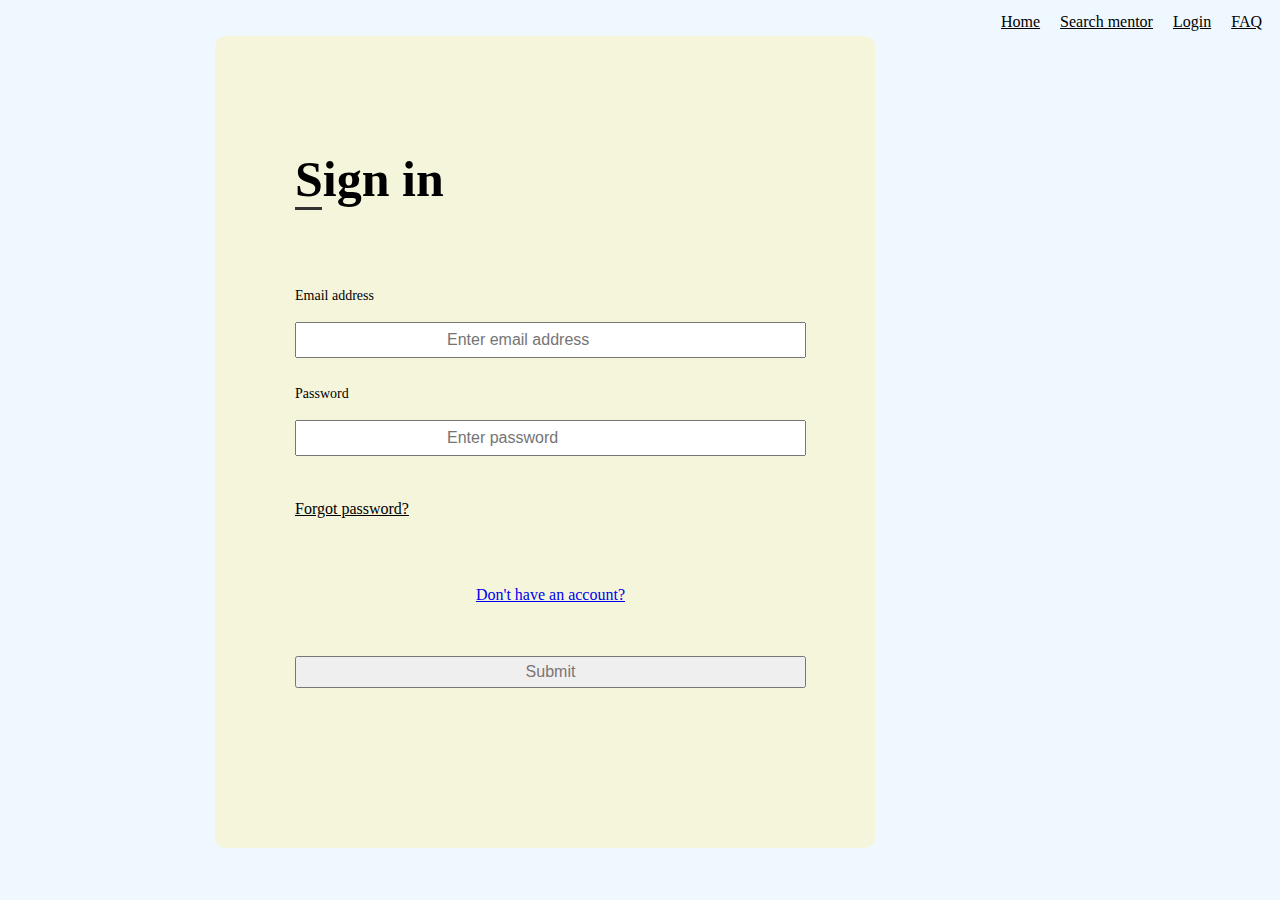
<file: Login.html>
<!DOCTYPE html>
<html>
    <head>
        <meta charset="utf-8">
        <meta name="viewport" content="width=device-width", initial-scale="1">
        <link rel="stylesheet" href="style2.css">

        <title>Sign in</title>
    </head>
    <body>
        <ul>
            <li style="float: right;"><a href="FAQ">FAQ</a></li>
            <li style="float: right;"><a href="Login.html">Login</a></li>
            <li style="float: right;"><a href="Mentors.html">Search mentor</a></li>
            <li style="float: right;"><a href="Login.html">Home</a></li>
        </ul>

        <div class="container">
            <strong><h1 id="signUp">Sign in</h1></strong>

            <form action="#">
                <div class="form first">
                    <div class="details account">
                        <div class="fields">
                            <div class="input-field">
                                <label for="">Email address</label><br>
                                <input type="email" name="signin_details" placeholder="Enter email address" required><br>
                             <div class="input-field"><label for="">Password</label><br>
                                <input type="password" name="account_details" required placeholder="Enter password"> <br>
                             </div>
                             <p id="password_forgotten">Forgot password?</p><br><br>
                             <p id="dont_have_account"><a href="Signup.html">Don't have an account?</a></p><br><br>
                             <input type="submit" name="signin_button" id="signin_button">
                        </div>
                    </div>
                    </div>
                </div>
        </form>

    </body>
</html>
</file>
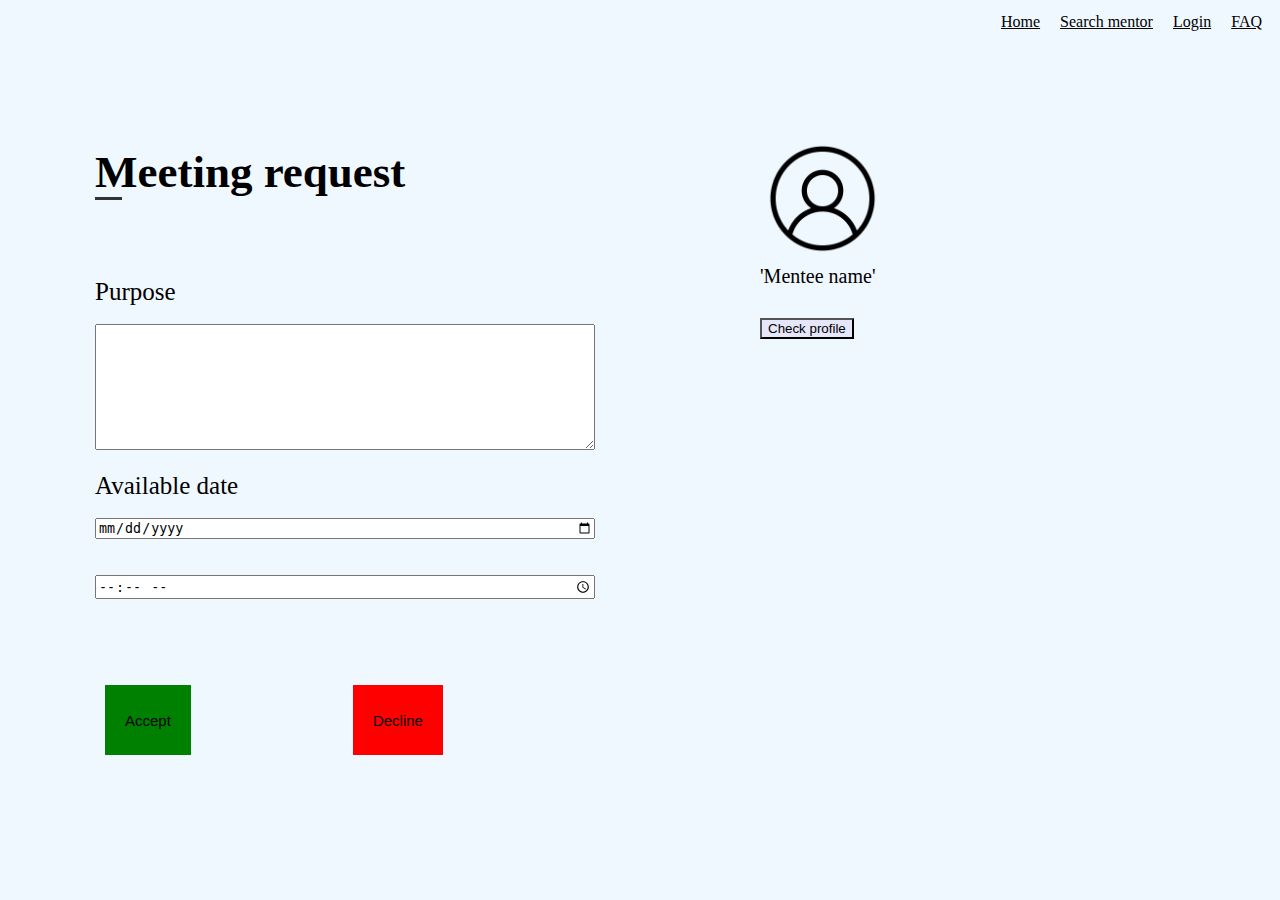
<file: MeetingRequest.html>
<!DOCTYPE html>
<html lang="en">
<head>
    <meta charset="UTF-8">
    <meta http-equiv="X-UA-Compatible" content="IE=edge">
    <meta name="viewport" content="width=device-width, initial-scale=1.0">
    <link rel="stylesheet" href="style3.css">

    <title>Meeting request</title>
</head>
<body>
    <ul>
        <li style="float: right;"><a href="FAQ">FAQ</a></li>
        <li style="float: right;"><a href="Login.html">Login</a></li>
        <li style="float: right;"><a href="Search mentor">Search mentor</a></li>
        <li style="float: right;"><a href="Home">Home</a></li>
    </ul>
    
    <div class="container">
        <strong><h1>Meeting request</h1></strong>

        <form action="">
            <div class="form">
                <div class="fields">
                    <div class="input-field">
                        <label>Purpose</label><br>
                        <textarea name="meeting_purpose" rows="8" cols="50"></textarea><br>
                    </div>
                    <div class="input-field">
                        <label>Available date</label><br>
                        <input type="date" name="meeting_date"><br><br>
                        <input type="time" name="meeting_time"><br>
                    </div><br><br><br>
                    <div class="accept_or_decline">
                        <input type="button" name="accept" class="accept" value="Accept" style="background-color:green; padding: 20px 20px;">
                        <input type="button" name="decline" class="decline" value="Decline" style="background-color:red; padding: 20px 20px;"><br>
                    </div>
                </div>
            </div>
        </form>
    </div>
    <div class="container2">

        <a href="mentee_profile"><img src="profile.png" height="125px"></a><br>

        <div class="mentee_profile">
            'Mentee name' 
        </div><br>
        <div id="check_profile_button">
            <a href="mentee_profile"><input type="submit" name="meeting_purpose" value="Check profile" style="color: #000; background-color:lavender;"></a><br>
        </div>
    </div>
</body>
</html>
</file>
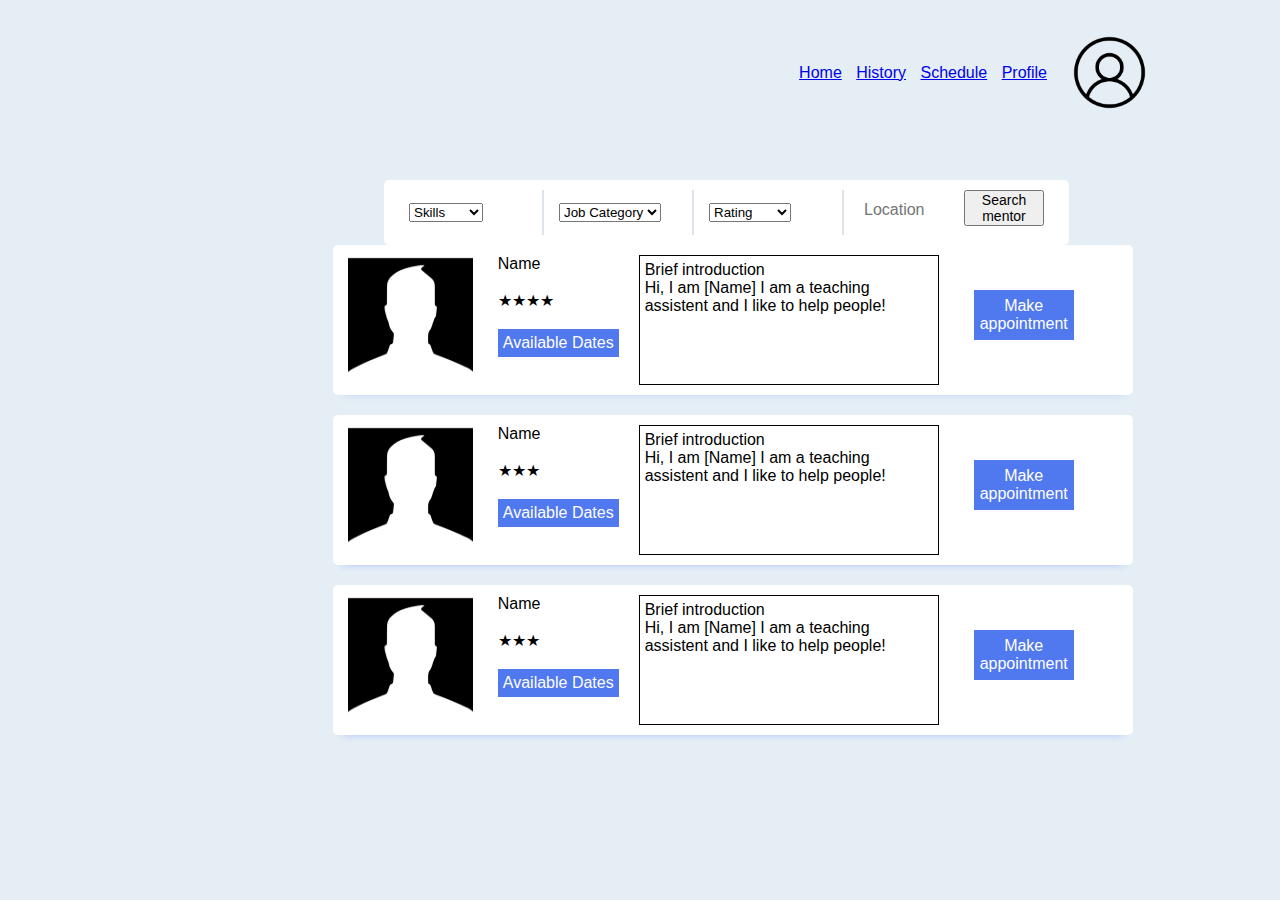
<file: Mentors.html>
<!DOCTYPE html>
<head>
    <meta charset="UTF-8">
    <title>Startpage </title>
    <!-- <link rel="stylesheet" href="style.css"> -->
    <link rel="stylesheet" href="main_screen.css">
    <link rel="stylesheet" href="mentor.css">


</head>

<body>
    <div class="container">
        <div class="header">
            <!-- Logo -->
            <img class="profile_picture" src="profile.png" alt="profile_picture">

            <!-- Navigation bar -->
            <nav>
                <ul class="nav_links">
                    <li><a href="index.html">Home</a></li>
                    <li><a href="#">History</a></li>
                    <li><a href="#">Schedule</a></li>
                    <li><a href="#">Profile</a></li>
                </ul>
            </nav>
       
        
        </div>

        <!-- class for the different categories dropdownmenus -->

        <div class="search-bar">
            <!-- Skills bar class-->
            <div class="skills-box">
                <div class="options">
                    <select name="Skills">
                        <option value="">Skills</option>
                        <option value="">Calculus</option>
                        <option value="">OOP</option>
                        <option value="">CO</option>

                    </select>

                </div>
            </div>

            <!-- Job category class-->
            <div class="job_category">
                <div class="options">
                    <select name="job_category">
                        <option value="">Job Category</option>
                        <option value="">TA</option>
                    </select>
                </div>

            </div>

            <!-- Review score bar-->
            <div class="review_score">
                <div class="options">
                        
                        <select name="review">
                            <option value="">Rating</option>
                            <option value="">★★★</option>
                            <option value="">★★★★</option>
                            <option value="">★★★★★</option>

                        </select>


                </div>

            </div>

            <!-- location bar field-->
            <div class="location">
                
                <input type="text" class="input" placeholder="Location">
            

            </div>

        
            <a class="cta" href="#"><button class="button_1">Search mentor</button></a>
            
            
            
        </div>

        
        <div class="Mentors" id="first">

            <div class="profiles">
                <img class="mentor_picture" src="picture.png" alt="profile_picture">
                <div class="profile_1">
                    <p>Name</p>
                    <p>★★★★</p>
                        <div class="dates"> 
                            <button class=" datesbtn">Available Dates</button>
                            <div class="date_choices">
                                <a href="#">16/01/23</a>
                                <a href="#">17/01/23</a>
                                <a href="#">18/01/23</a>

                                
                            </div>
                        </div>

                </div>
                <div class="description">
                    <p>Brief introduction</p>
                    <p>Hi, I am [Name] I am a teaching assistent and I like to help people!</p>
                </div>
                <button class="appointmentbtn">Make appointment</button>


            </div>
        
        </div>

        <div class="Mentors" id="second">

            <div class="profiles">
                <img class="mentor_picture" src="picture.png" alt="profile_picture">
                <div class="profile_1">
                    <p>Name</p>
                    <p>★★★</p>
                        <div class="dates"> 
                            <button class=" datesbtn">Available Dates</button>
                            <div class="date_choices">
                                <a href="#">20/01/23</a>
                                <a href="#">30/01/23</a>
                                <a href="#">13/01/23</a>

                                
                            </div>
                        </div>

                </div>
                <div class="description">
                    <p>Brief introduction</p>
                    <p>Hi, I am [Name] I am a teaching assistent and I like to help people!</p>
                </div>
                <button class="appointmentbtn">Make appointment</button>


            </div>
        
        </div>

        <div class="Mentors" id="third">

            <div class="profiles">
                <img class="mentor_picture" src="picture.png" alt="profile_picture">
                <div class="profile_1">
                    <p>Name</p>
                    <p>★★★</p>
                        <div class="dates"> 
                            <button class=" datesbtn">Available Dates</button>
                            <div class="date_choices">
                                <a href="#">20/01/23</a>
                                <a href="#">30/01/23</a>
                                <a href="#">13/01/23</a>

                                
                            </div>
                        </div>

                </div>
                <div class="description">
                    <p>Brief introduction</p>
                    <p>Hi, I am [Name] I am a teaching assistent and I like to help people!</p>
                </div>
                <button class="appointmentbtn">Make appointment</button>


            </div>
        
        </div>

        
        
    </div>


</body>
</file>
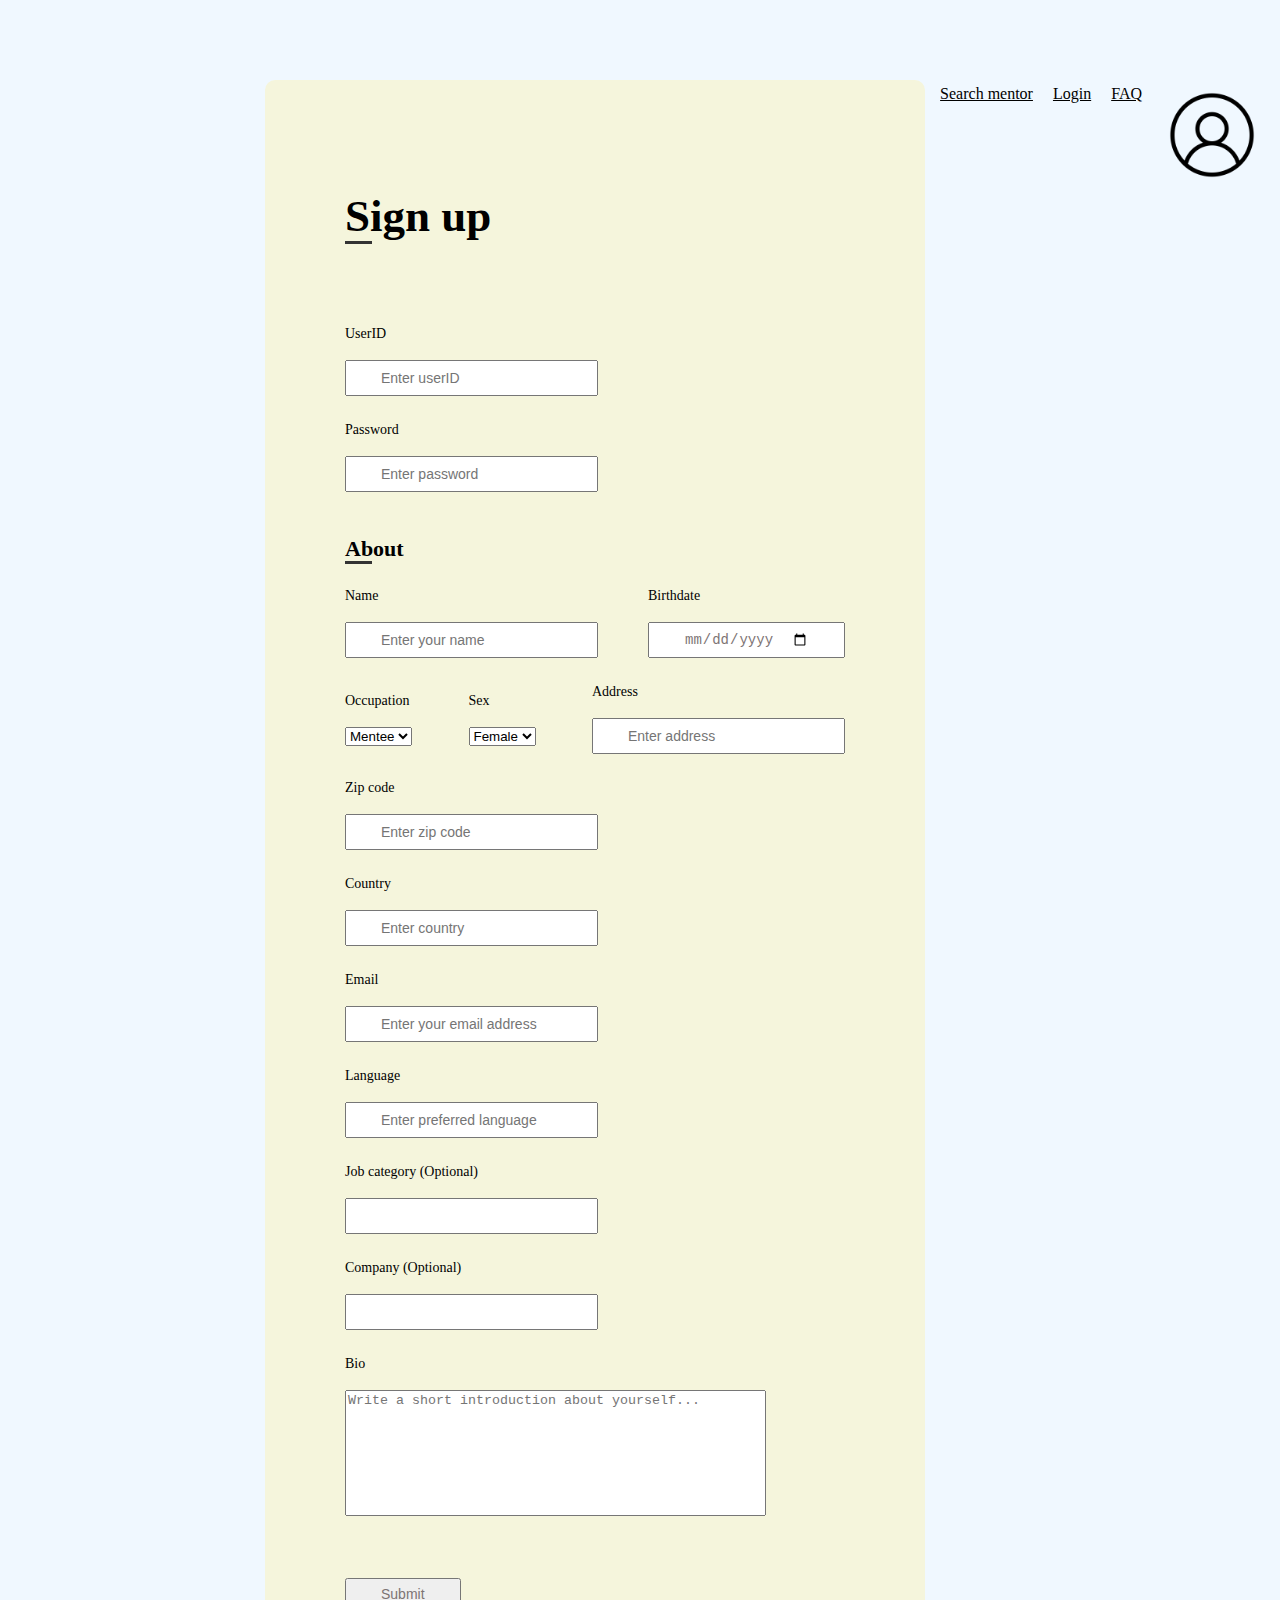
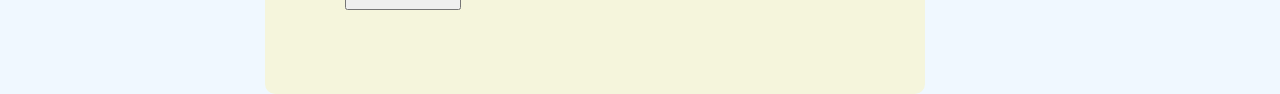
<file: Signup.html>
<!DOCTYPE html>
<html>
    <head>
        <meta charset="utf-8">
        <meta name="viewport" content="width=device-width", initial-scale="1">

        <link rel="stylesheet" href="style.css">

        <title>Sign Up</title>
    </head>

    <body>
            <br><br><br><br>
            
            <div class="container">
                <strong><h1 id="signUp">Sign up</h1></strong>

                <form action="#">
                    <div class="form first">
                        <div class="details account">
                            <div class="fields">
                                <div class="input-field">
                                    <label for="" class="">UserID</label><br>
                                    <input type="text" name="account_details" required placeholder="Enter userID"> <br>
                                </div>
                                <div class="input-field"><label for="">Password</label><br>
                                    <input type="password" name="account_details" required placeholder="Enter password"> <br>
                                </div>
                            </div>
                        </div>

                        <strong><h3>About</h3></strong>  

                        <div class="details about">
                            <div class="fields">
                                <div class="input-field">
                                    <label for="">Name</label><br>
                                    <input type="text" name="account_details" required placeholder="Enter your name"> <br>
                                </div>
                                 <div class="input-field">
                                    <label for="">Birthdate</label><br>
                                    <input type="date" name="account_details" required><br>
                                 </div>
                                 <div class="input-field">
                                    <label for="">Occupation</label> <br>
            
                                    <select name="occupation_option" required>
                                         <option value="mentee">Mentee</option>
                                         <option value="mentor">Mentor</option>
                                    </select>
                                    <br>
                                 </div>
                                 <div class="input-field">
                                    <label for="">Sex</label> <br>
            
                                    <select name="sex_option" required>
                                        <option value="female">Female</option>
                                        <option value="male">Male</option>
                                        <option value="other">Other</option>
                                    </select>
                                    <br>
                                </div>
                                <div class="input-field">
                                    <label for="">Address</label><br>
                                    <input type="text" name="account_details" required placeholder="Enter address"> <br>
                                </div>
                                <div class="input-field">
                                    <label for="">Zip code</label><br>
                                    <input type="text" name="account_details" required placeholder="Enter zip code"> <br>
                                </div>
                                <div class="input-field">
                                    <label for="">Country</label><br>
                                    <input type="text" name="account_details" required placeholder="Enter country"><br>
                                </div>
                                <div class="input-field">
                                    <label for="">Email</label><br>
                                    <input type="email" name="account_details" placeholder="Enter your email address"> <br>
                                </div>
                                <div class="input-field">
                                    <label for="">Language</label><br>
                                    <input type="text" name="account_details" required placeholder="Enter preferred language"><br>
                                </div>
                                <div class="input-field">
                                    <label for="">Job category (Optional)</label><br>
                                    <input type="text" name="account_details"><br>
                                </div>
                                <div class="input-field">
                                    <label for="">Company (Optional)</label><br>
                                    <input type="text" name="account_details"><br>
                                </div>
                                <div class="input-field">
                                    <label for="">Bio</label><br>
                                    <textarea name="bio" rows="8" cols="50" placeholder="Write a short introduction about yourself..."></textarea><br><br><br>
                                </div>
                                <div class="input-field">
                                    <input type="submit" name="submit">
                                </div>
                            </div>
                        </div>     
                    </div>
                </form>
            </div>

            <ul>
                <li style="float: right;"><a href="Profile"><img src="profile.png" alt="" height="100px"></a></li>
                <li style="float: right;"><a href="FAQ">FAQ</a></li>
                <li style="float: right;"><a href="Login.html">Login</a></li>
                <li style="float: right;"><a href="Mentors.html">Search mentor</a></li>
                <li style="float: right;"><a href="index.html">Home</a></li>
            </ul>
    </body>
</html>
</file>
<file: style2.css>
body{
    background-color: aliceblue;

}

ul{
    list-style-type: none; 
    margin: 0;
    padding: 0;
    overflow: hidden;
} 
li{
    float: left;
}
li a{
    display: block;
    color: black;
    text-align: center;
    padding: 5px 10px;
    text-decoration:un;
}
li a:hover:not(.active) {
    background-color:bisque;
}
  
.active {
    background-color: #04AA6D;
}

.container{
    position: absolute;
    right: 400px;
    max-width: 500px;
    width: 100%;
    border-radius: 10px;
    padding: 80px;
    margin: 0 5px;
    background-color:beige;
}
.container h1{
    position: relative;
    font-size: 50px;
}
.container h1::before{
    content: "";
    position: absolute;
    left: 0;
    bottom: -2px;
    height: 3px;
    width: 27px;
    background-color: #333;
}
.container form{
    position: relative;
    margin-top: 70px;
    min-height: 490px;
}
.container form .details{
    margin-top: 10px;
}
.container form .fields{
    display: flex;
    align-items: center;
    justify-content:space-between;
    flex-wrap: wrap;
}
form .fields .input-field{
    display: flex;
    width: calc(100% / 2 -15px);
    flex-direction: column;
    margin: 10px 0;
}
.input-field label{
    font-size: 14px;
    color:black;
}
.input-field input{
    outline: none;
    font-size: 16px;
    font-weight: 400;
    color:rgb(125, 116, 116);
    padding: 0 150px;
    height: 32px;
}
.input-field input:is(:focus, :valid){
    box-shadow: 0 3px 6px rgba(0, 0, 0, 0, 13)
}
.input-field input[type="datetime"]{
    color: #707070;
}
.input-field input[type="datetime"]:valid{
    color: #333;
}

#password_forgotten{
    text-decoration: underline;
}
#dont_have_account{
    text-decoration: underline;
    text-align: center;
}
</file>
<file: style3.css>
body{
    background-color: aliceblue;

}
ul{
    list-style-type: none; 
    margin: 0;
    padding: 0;
    overflow: hidden;
} 
li{
    float: left;
}
li a{
    display: block;
    color: black;
    text-align: center;
    padding: 5px 10px;
    text-decoration:un;
}
li a:hover:not(.active) {
    background-color:bisque;
}
.active{
    background-color: #04AA6D;
}
.container{
    position: absolute;
    right: 600px;
    max-width: 500px;
    width: 100%;
    border-radius: 10px;
    padding: 80px;
    margin: 0 5px;
}
.container h1{
    position: relative;
    font-size: 45px;
}
.container h1::before{
    content: "";
    position: absolute;
    left: 0;
    bottom: -2px;
    height: 3px;
    width: 27px;
    background-color: #333;
}
.container form{
    position: relative;
    margin-top: 80px;
    min-height: 490px; 
}
.container form .fields{
    display: block;
}
form .fields .input-field{
    display: flex;
    width: calc(100% / 2 -15px);
    flex-direction:column;
    margin: 4px 0;
}
.input-field label{
    font-size: 25px;
    color:black;
}
.container2{
    position: absolute;
    right: 10px;
    max-width: 400px;
    width: 100%;
    border-radius: 10px;
    padding: 100px;
    margin: 0 10px;
} 
.mentee_profile{
    font-size: 20px;
    align-items: right;
}
#check_profile_button{
    font-size: 30px;
    align-items: right;
} 
.accept_or_decline{
    display: flex;
    justify-content: space-between;
}
.accept_or_decline input{
    font-size: 15px;
    border: none;
    margin: 10px 10px;
    color:black;
    text-decoration: none;
    padding: 20px 22px;
    height: 70px;
    cursor: pointer;
}
</file>
<file: style.css>
body{
    background-color: aliceblue;

}

ul{
    list-style-type: none; 
    margin: 0;
    padding: 0;
    overflow: hidden;
} 
li{
    float: left;
}
li a{
    display: block;
    color: black;
    text-align: center;
    padding: 5px 10px;
    text-decoration:un;
}
li a:hover:not(.active) {
    background-color:bisque;
}
.active {
    background-color: #04AA6D;
}
.container{
    position: absolute;
    right: 350px;
    max-width: 500px;
    width: 100%;
    border-radius: 10px;
    padding: 80px;
    margin: 0 5px;
    background-color:beige;
}
.container h1{
    position: relative;
    font-size: 45px;
}
.container h1::before{
    content: "";
    position: absolute;
    left: 0;
    bottom: -2px;
    height: 3px;
    width: 27px;
    background-color: #333;
}
.container form{
    position: relative;
    margin-top: 80px;
    min-height: 490px;
     
}
.container form .details{
    margin-top: 10px;
}
.container form .fields{
    display: flex;
    align-items: center;
    justify-content:space-between;
    flex-wrap: wrap;
}
form .fields .input-field{
    display: flex;
    width: calc(100% / 2 -15px);
    flex-direction:column;
    margin: 4px 0;
}
.input-field label{
    font-size: 14px;
    color:black;
}
.container h3{
    font-size: 22px;
    position: relative;
}
.container h3::before{
    content: "";
    position: absolute;
    left: 0;
    bottom: -2px;
    height: 3px;
    width: 27px;
    background-color: #333;
}
.input-field input{
    outline: none;
    font-size: 14px;
    font-weight: 400;
    color:rgb(125, 116, 116);
    padding: 0 34px;
    height: 32px;
}
.input-field input:is(:focus, :valid){
    box-shadow: 0 3px 6px rgba(0, 0, 0, 0, 13)
}
.input-field input[type="datetime"]{
    color: #707070;
}
.input-field input[type="datetime"]:valid{
    color: #333;
}
textarea{
    resize: none;
    width: 100;
    height: 100;
}
</file>
<file: main_screen.css>
* {
    margin: 0;
    padding: 0;
    box-sizing: border-box;
    outline: none;
    list-style: none;
    font-family: 'Montserrat', sans-serif;
  }
  

  /*using flexbox */
  .header {
   display: flex;
   justify-content: flex-end;
   align-items: center;
   padding: 30px 10%;
  }

  .nav {
      order: 1;
  }

  .nav_links {
   list-style: none;
  }

  .nav_links li {
   display: inline-block;
   padding: 0px 5px;
  }

  .nav_links li a {
   transition: all 0.3s ease 0s;
  }

  .nav_links li a:hover {
   color: slategrey;
  }

  .search-bar .button {
   width: 200px;
   height: 100px;
   position: relative;
}

   /*button layout */
  .search-bar .cta {
    /* width: 100px; */
   height: 40%;
   border: 0;
   font-size: 16px;
   padding-left: 20px;
   padding-right: 15px;
   color: #6f768d;
   order: 2;
   
}

   /*button layout */
   .search-bar .cta .button_1 {
      
      width: 80px;
      font-size: 14px;
   }

  button:hover {
   background-color: rgba(0, 136, 169, -.8);
  }

  .profile_picture {
   height: 85px;
   padding-left: 15px;
   cursor: pointer;
   order: 3;
  }


 body {
    background: #e4eef4;
 }

 .search-bar {
    position: absolute;
    top: 20%;
    left: 30%;
    
 }

  /* layout of the whole search bar */
 .search-bar {
    /* width: 600px; */
    background-color: #fff;
    height: 65px;
    border-radius: 5px;
    display: flex;
    padding: 10px;
    box-shadow: 0 8px 8px -10px #b3c6ff;
 }

 .search-bar .options {
    width: 150px;
    border-right: 2px solid #dde2f1;
    color: #9fa3b1;
    position: relative;
    /* Cursor changes into clickable thingie */
    cursor: pointer;
 }
 .search-bar .options {
    
    padding: 13px 15px;
    font-size: 14px;
    user-select: none;
 }
 


.job_category {
   border: none;
}
/* searchbox */
/* position of location  */
.search-bar .location {
    /* width: 200px; */
    height: 100px;
    position: relative;
}
.search-bar .location .input {
    width: 100px;
    height: 40%;
    border: 0;
    font-size: 16px;
    padding-left: 20px;
    padding-right: 380x;
    color: #6f768d;
    
}

.review_score .options .select {
   position: relative;
   width: 100px;
   border: 0;
   color: black;
   appearance: none;
}
</file>
<file: mentor.css>
.Mentors {
    position: relative;
    top: 20%;
    left: 26%;
    
 }

  /* layout of the mentors */
  /* specifci layout of the first mentor */
 #first.Mentors .profiles{
    width: 800px; 
    height: 150px;
    border-radius: 5px;
    padding: 10px;
    box-shadow: 0 8px 8px -10px #b3c6ff;
    margin-top: 100px;
 }  
 
 .Mentors .profiles{
    background-color: #fff;
    display: flex;
    flex-wrap: wrap;
 }


 .Mentors .mentor_picture {
   width: 125px;
   height: 120px;
   margin-inline: 5px;
 }

 .Mentors .profile_1{
   display: inline-grid;
   margin-inline: 20px;
 }

 .Mentors .profile_1 {
   padding-bottom: 10px ;
   user-select: none;
   font-family: 'Montserrat', sans-serif;
}

.description {
   display: flex;

}

.datesbtn {
   background-color: #5078ef;
   color: white;
   padding: 5px;
   font-size: 16px;
   border: none;
   cursor: pointer;
}

.dates:hover .datesbtn {
   background-color: #5078ef;
 }

.dates {
   position: relative;
   display: inline-block;
}

.date_choices {
   position: absolute;
   top: calc(100% + .25rem);
   min-width: 160px;
   box-shadow: 0px 8px 16px 0px rgba(0,0,0,0.2);
   z-index: 1;
   background-color: white;
   opacity: 0;
   transform: translateY(-10px);
   transition: opacity 150ms ease-in-out, transform 150ms ease-in-out;
}

.dates > .datesbtn:focus + .date_choices {
   opacity: 1;
   transform: translateY(0);
}

.date_choices a {
   color: black;
   padding: 12px 16px;
   text-decoration: none;
   display: block;
}

.description {
   display: block;
   position: relative;
   border: 1px solid black;
   padding: 5px;
   width: 300px;
}

.appointmentbtn {
   background-color: #5078ef;
   color: white;
   padding: 5px;
   font-size: 16px;
   border: none;
   cursor: pointer;
    
}

.appointmentbtn {
   position: relative;
   width: 100px;
   height: 50px;
   margin: 35px;
}

.appointmentbtn:hover {background-color: #253f8c;}

/* specifci layout of the second mentor */
#second.Mentors{
   width: 800px; 
   height: 150px;
   border-radius: 5px;
   box-shadow: 0 8px 8px -10px #b3c6ff;
}  

#second.Mentors .profiles{
   width: 800px;  
   height: 150px;
   border-radius: 5px;
   padding: 10px;
   box-shadow: 0 8px 8px -10px #b3c6ff;
   margin-top: 20px;
}  

#third.Mentors{
   width: 800px; 
   height: 150px;
   border-radius: 5px;
   box-shadow: 0 8px 8px -10px #b3c6ff;
}  

#third.Mentors .profiles{
   width: 800px;  
   height: 150px;
   border-radius: 5px;
   padding: 10px;
   box-shadow: 0 8px 8px -10px #b3c6ff;
   margin-top: 20px;
}
</file>
